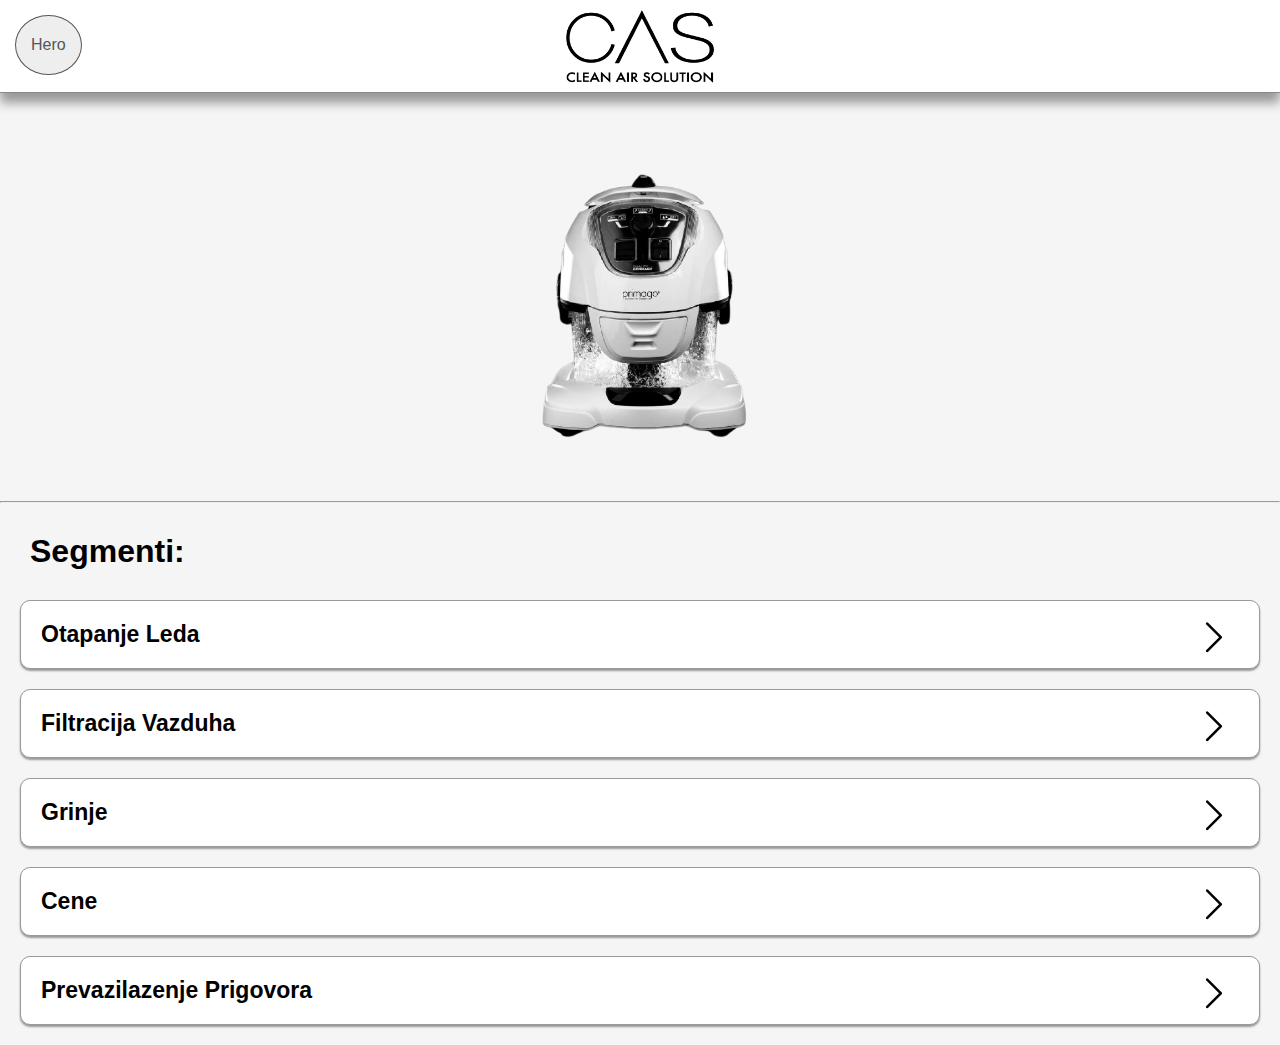
<file: index.html>
<!DOCTYPE html>
<html lang="en">
<head>
    <meta charset="UTF-8">
    <meta http-equiv="X-UA-Compatible" content="IE=edge">
    <meta name="viewport" content="width=device-width, initial-scale=1.0">
    <link rel="stylesheet" href="style.css">
    <title>CAS - Game Room</title>
</head>
<body>

    <header>
        <div class="hero" id="hero" onclick="hero()">Hero</div>
        <img class="hero_img" id="paki" onclick="hero()" src="img/Paki.jpg">
        <img class="hero_img" id="bicko" onclick="hero()" src="img/Bicko.jpg">
        <img class="hero_img" id="cera" onclick="hero()" src="img/Cera.jpg">
        <img class="hero_img" id="pedjo" onclick="hero()" src="img/Pedjo.jpg">

        <div class="center"><img class="logo_image" src="img/cas-logo.png"></div>
    </header>


    <div class="center">
    <div class="hero_div" id="hero_div">
        <h1 class="text">Izaberi Heroja :</h1>

        <div class="heroes">
            <img class="hero_image" onclick="paki()" src="img/Paki.jpg">
            <img class="hero_image" onclick="bicko()" src="img/Bicko.jpg">
            <img class="hero_image" onclick="cera()" src="img/Cera.jpg">
            <img class="hero_image" onclick="pedjo()" src="img/Pedjo.jpg">


        </div>

    </div>
    </div>

    <div class="image_div">
    <div class="center"><img class="img" src="img/img1.png"></div>
    </div>

    <hr>


    <h1 style="margin: 30px;">Segmenti:</h1>

        <a href="otapanje_leda.html"><h1 class="dropdown_div">Otapanje Leda<img class="dropdown_img" src="img/dropdown-icon-png-22.png"></h1></a>
        <a href="filtracija_vazduha.html"><h1 class="dropdown_div">Filtracija Vazduha<img class="dropdown_img" src="img/dropdown-icon-png-22.png"></h1></a>
        <a href="grinje.html"><h1 class="dropdown_div">Grinje<img class="dropdown_img" src="img/dropdown-icon-png-22.png"></h1></a>
        <h1 class="dropdown_div">Cene<img class="dropdown_img" src="img/dropdown-icon-png-22.png"></h1>
        <h1 class="dropdown_div">Prevazilazenje Prigovora<img class="dropdown_img" src="img/dropdown-icon-png-22.png"></h1>


    


    <script src="main.js"></script>
</body>
</html>
</file>
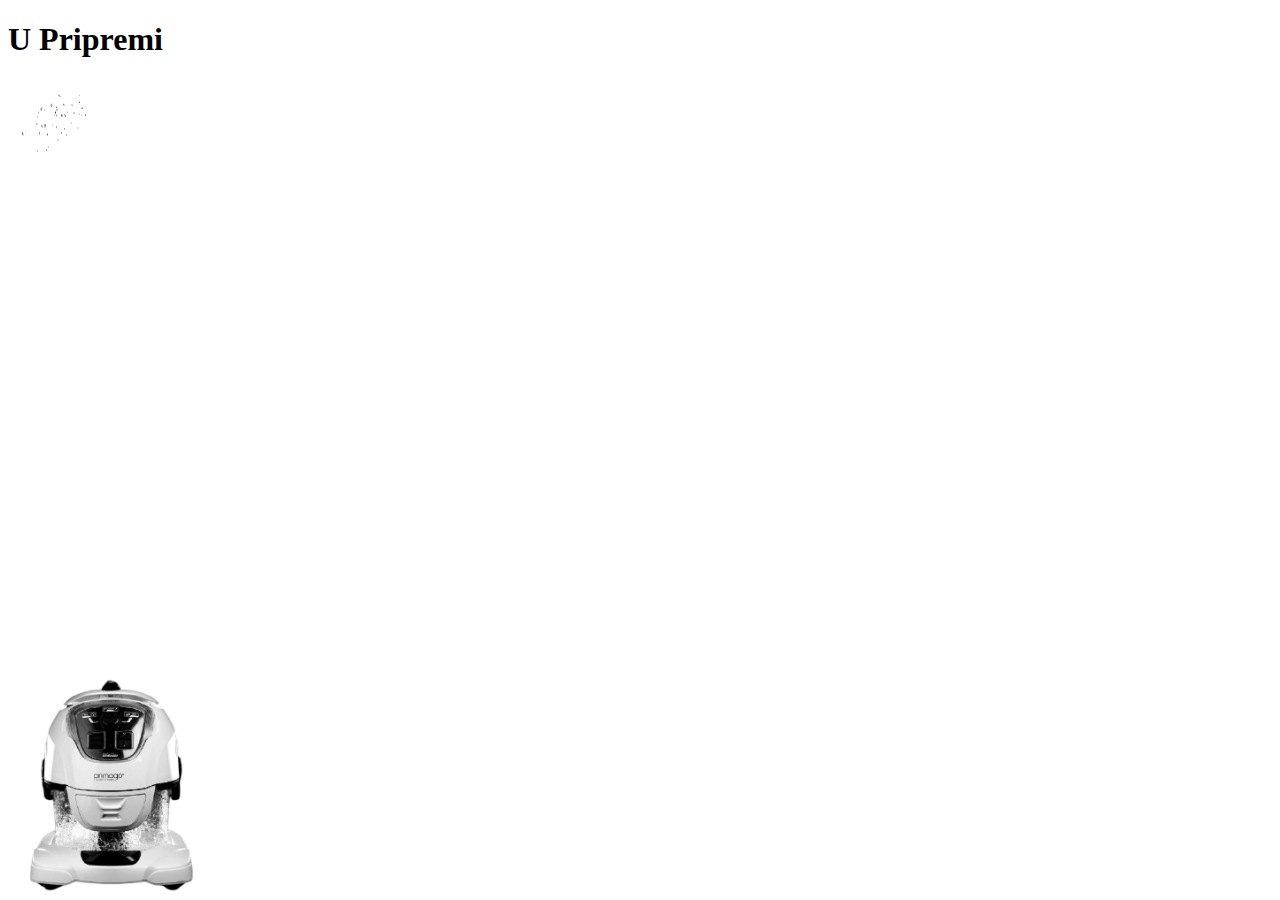
<file: filtracija_vazduha.html>
<!DOCTYPE html>
<html lang="en">
<head>
    <meta charset="UTF-8">
    <meta http-equiv="X-UA-Compatible" content="IE=edge">
    <meta name="viewport" content="width=device-width, initial-scale=1.0">
    <link rel="stylesheet" href="filtracija_vazduha.css">
    <title>Filtracija Vazduha</title>
</head>
<body>

    <h1>U Pripremi</h1>

    <img class="dust" id="dust" src="img/dust.gif">

    <img class="primago" id="primago" src="img/img1.png">
    

    <script src="main.js"></script>
</body>
</html>
</file>
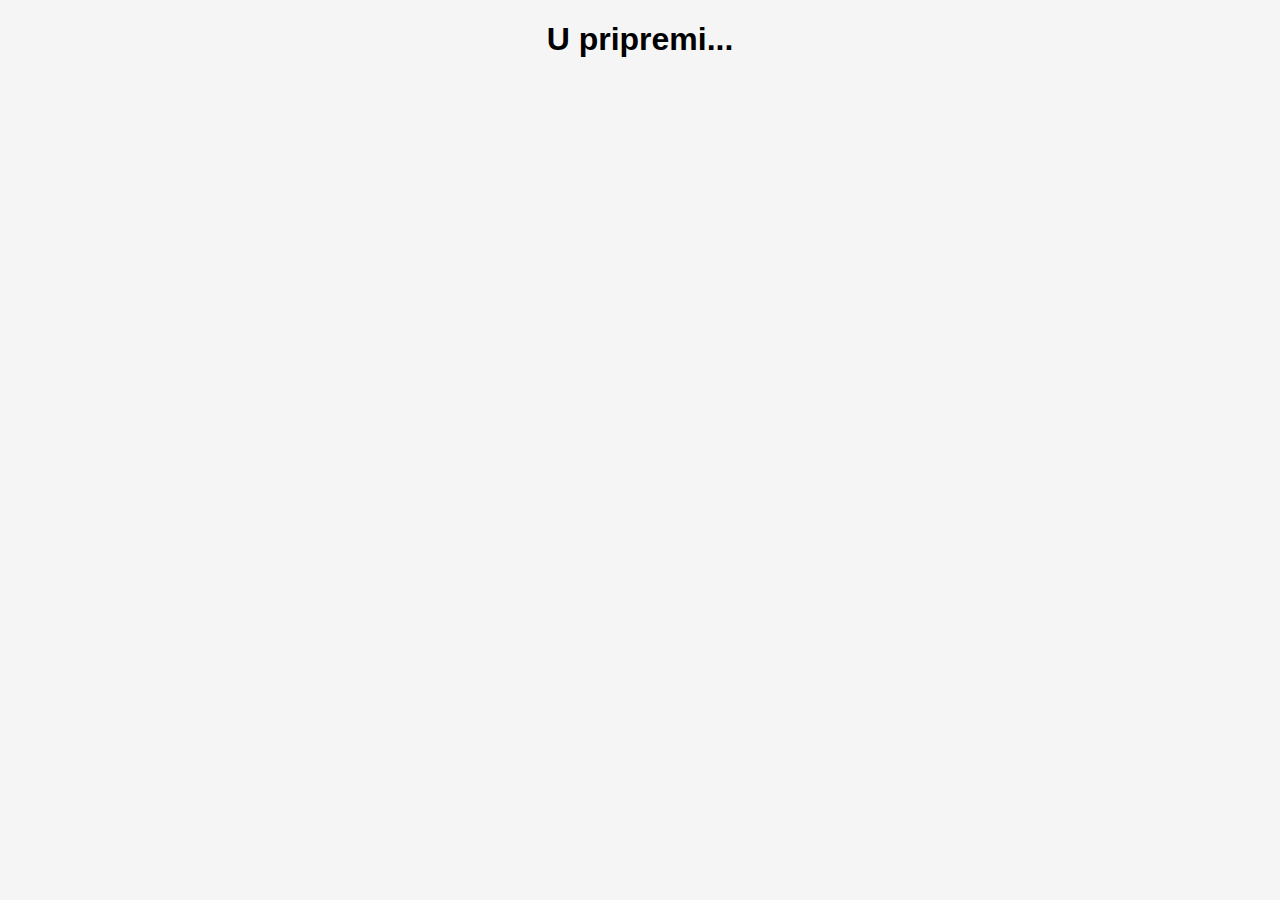
<file: otapanje_leda.html>
<!DOCTYPE html>
<html lang="en">
<head>
    <meta charset="UTF-8">
    <meta http-equiv="X-UA-Compatible" content="IE=edge">
    <meta name="viewport" content="width=device-width, initial-scale=1.0">
    <link rel="stylesheet" href="otapanje_leda.css">
    <title>Otapanje Leda</title>
</head>
<body>
    
    <h1>U pripremi...</h1>

</body>
</html>
</file>
<file: style.css>
body {
    margin: 0;
    background-color: whitesmoke;
    font-family:'Trebuchet MS', 'Lucida Sans Unicode', 'Lucida Grande', 'Lucida Sans', Arial, sans-serif
}

.center {
    display: flex;
    justify-content: center;
    text-align: center;
}

.logo_image {
    width: 300px;
}

header {
    background-color: white;
    border-bottom: 1px solid #888;
    box-shadow: 0px 10px 10px 0px #999;
}

.image_div {
    height: 400px;
}

.img {
    width: 250px;
    padding: 50px;

    transition: 0.3s;
}
.img:hover {
    width: 300px;
    padding: 19px;
}

.dropdown_div {
    font-size: 23px;
    border: 1px solid #999;
    margin: 20px;
    padding: 20px;
    border-radius: 10px;
    background-color: white;
    box-shadow: 0px 2px 2px 0px #999;

    transition: 0.3s;
}
.dropdown_div:hover {
    background-color: rgb(236, 233, 233);
}

.dropdown_img {
    float: right;
    margin-top: -10px;
    width: 50px;
    transform: rotate(-90deg);
}
.dropdown_img:hover {
    width: 70px;
    margin: -20px;
}


a {
    text-decoration: none;
    color: black;
}

.hero {
    position: absolute;
    padding: 20px 15px;
    margin: 15px;
    border: 1px solid #555;
    color: #555;
    border-radius: 50%;
    background-color: rgb(238, 238, 238);
    cursor: pointer;

    transition: 0.3s;
}

.hero:hover {
    background-color: rgb(190, 184, 184);
    border: 1px solid white;
    color: white;
}


.hero_div {
    position: absolute;

    padding: 40px;
    width: 90%;
    background-color: rgba(117, 117, 117, 0.842);
    border-radius: 10px;
    box-shadow: 0px 5px 5px 0px #999;

    display: none;
}



.hero_image {
    border: 10px solid whitesmoke;
    box-shadow: 0px 5px 5px 0px #000;
    width: 200px;
    border-radius: 50%;
    margin: 20px;
    cursor: pointer;
}

.hero_img {
    position: absolute;
    width: 70px;
    margin: 10px;
    border-radius: 50%;
    border: 1px solid #999;
    box-shadow: 0px 5px 5px 0px #999;
    cursor: pointer;
    display: none;
}

.text {
    color: white;
    background-color: rgba(0, 0, 0, 0.582);
    border-radius: 20px;
    box-shadow: 0px 5px 5px 0px #999;
    padding: 20px;
}
</file>
<file: filtracija_vazduha.css>
.dust{
    position: absolute;
    width: 100px;
}

.primago {
    width: 200px;
    position: absolute;
    bottom: 0;
    z-index: 9;
}
</file>
<file: otapanje_leda.css>
body {
    margin: 0;
    background-color: whitesmoke;
    font-family:'Trebuchet MS', 'Lucida Sans Unicode', 'Lucida Grande', 'Lucida Sans', Arial, sans-serif
}

h1 {
    text-align: center;
}
</file>
